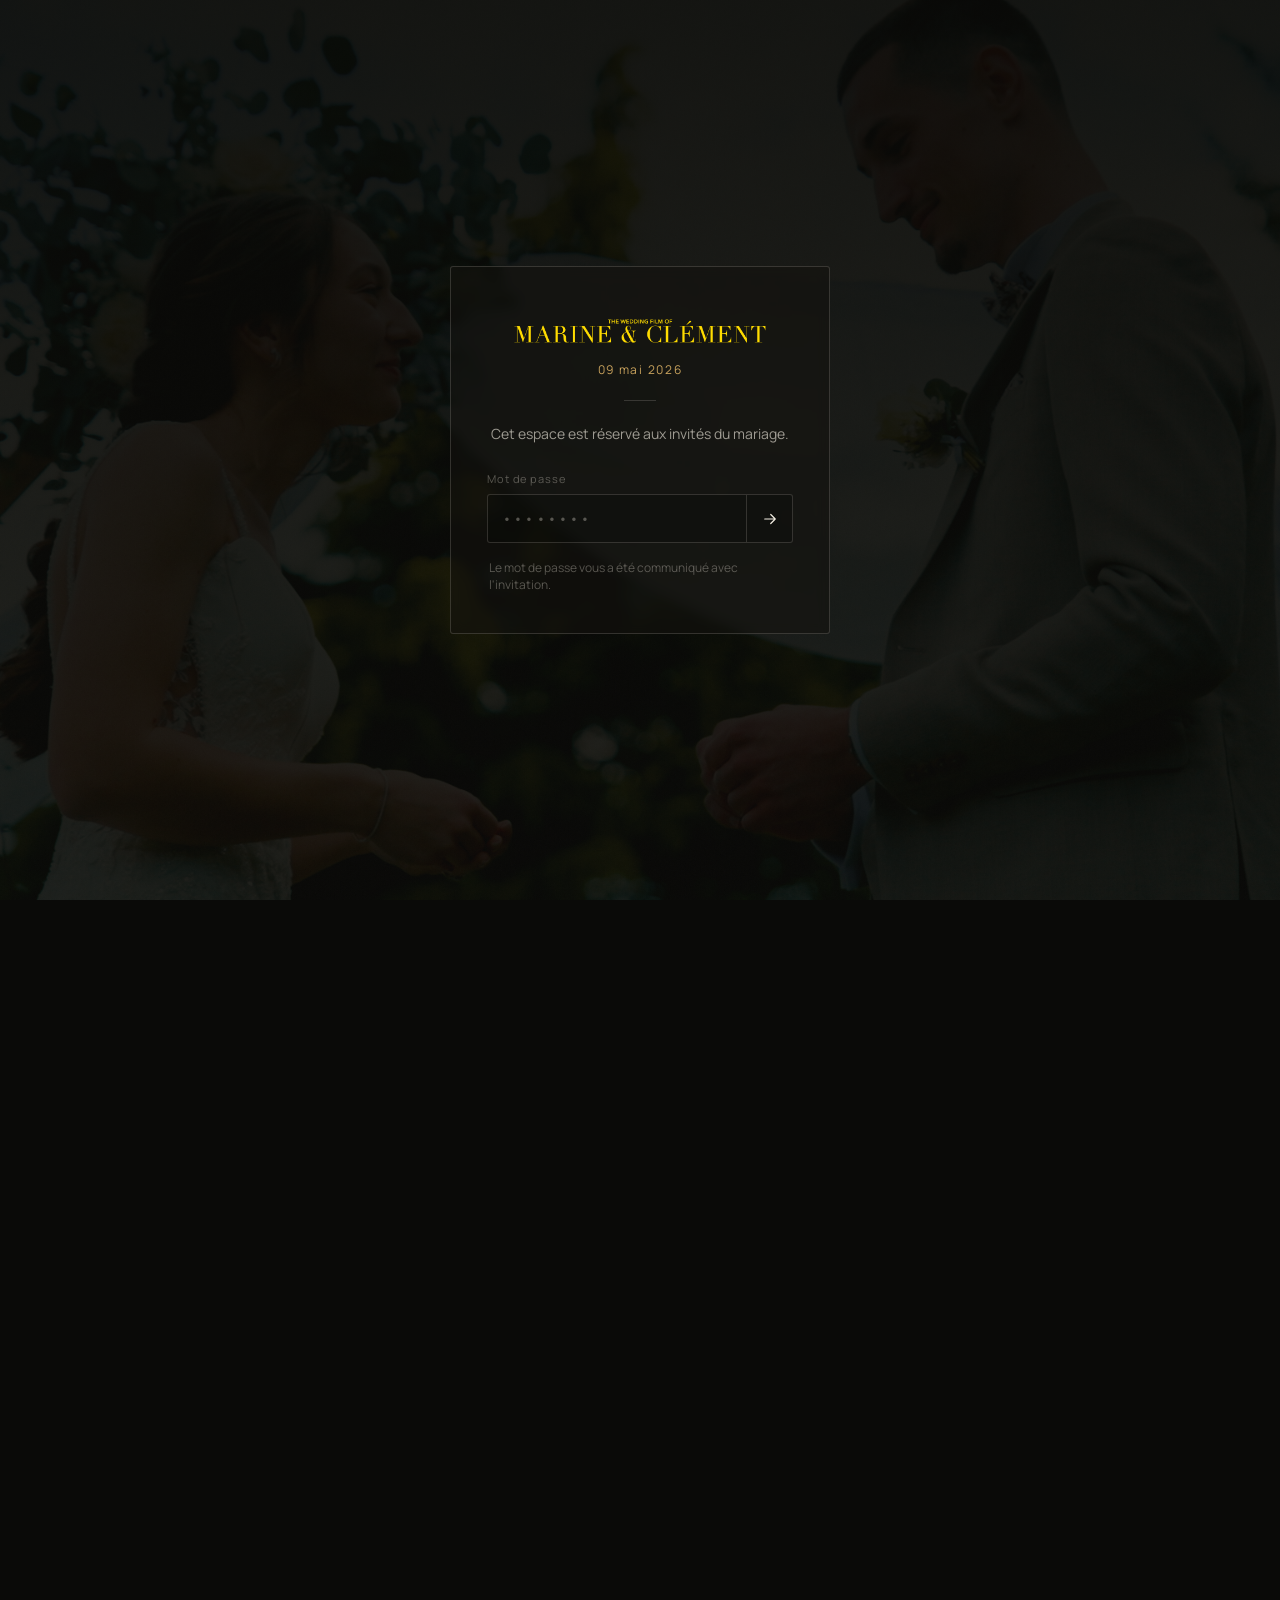
<file: index.html>
<!DOCTYPE html>
<html lang="fr">
<head>
<meta charset="UTF-8">
<meta name="viewport" content="width=device-width, initial-scale=1.0">
<meta name="robots" content="noindex, nofollow">
<title>Marine &amp; Clément — Le film du mariage</title>
<meta name="description" content="Le film du mariage de Marine et Clément — 09 mai 2026.">

<link rel="preconnect" href="https://fonts.googleapis.com">
<link rel="preconnect" href="https://fonts.gstatic.com" crossorigin>
<link href="https://fonts.googleapis.com/css2?family=Cormorant+Garamond:ital,wght@0,300;0,400;0,600;1,400&family=Manrope:wght@400;500;600&display=swap" rel="stylesheet">

<link rel="stylesheet" href="css/style.css">
</head>
<body>

<!-- ===================================================================
     PORTE D'ENTRÉE — protection par mot de passe (PROTOTYPE)
     Ceci est une protection côté front UNIQUEMENT, à but de démonstration.
     Le mot de passe est visible dans le code source et n'offre AUCUNE
     sécurité réelle. La protection définitive devra être assurée par un
     Cloudflare Worker (voir js/script.js, section CONFIG).
==================================================================== -->
<div class="gate" id="gate">
  <div class="gate__backdrop" aria-hidden="true"></div>
  <div class="gate__panel">
    <img src="assets/images/titre-mariage.png" alt="The wedding film of Marine &amp; Clément" class="gate__logo">
    <time class="gate__date" datetime="2026-05-09">09 mai 2026</time>
    <div class="gate__divider" aria-hidden="true"></div>
    <p class="gate__intro">Cet espace est réservé aux invités du mariage.</p>

    <form class="gate__form" id="gateForm" autocomplete="off">
      <label class="gate__label" for="gatePassword">Mot de passe</label>
      <div class="gate__field">
        <input
          type="password"
          id="gatePassword"
          name="password"
          class="gate__input"
          placeholder="••••••••"
          autocomplete="off"
          required
        >
        <button type="submit" class="gate__submit" aria-label="Accéder au film">
          <svg viewBox="0 0 24 24" width="18" height="18" fill="none" stroke="currentColor" stroke-width="1.6">
            <path d="M5 12h14M13 6l6 6-6 6" stroke-linecap="round" stroke-linejoin="round"/>
          </svg>
        </button>
      </div>
      <p class="gate__error" id="gateError" role="alert">Mot de passe incorrect. Merci de réessayer.</p>
      <p class="gate__hint">Le mot de passe vous a été communiqué avec l'invitation.</p>
    </form>
  </div>
</div>

<!-- ===================================================================
     SITE PRINCIPAL
==================================================================== -->
<main class="site" id="site" aria-hidden="true">

  <nav class="site-nav">
    <a href="index.html" class="site-nav__link is-active">Le film</a>
    <a href="galerie.html" class="site-nav__link">Photos</a>
  </nav>

  <!-- HERO -->
  <section class="hero" id="hero">
    <div class="hero__media">
      <img src="assets/images/maries.jpg" alt="Marine et Clément le jour de leur mariage" class="hero__image">
      <div class="hero__overlay" aria-hidden="true"></div>
    </div>

    <div class="hero__content">
      <h1 class="hero__title">
        <img src="assets/images/titre-mariage.png" alt="The wedding film of Marine &amp; Clément" class="hero__title-img">
      </h1>
      <time class="hero__date" datetime="2026-05-09">09 mai 2026</time>
    </div>

    <button class="hero__scroll" id="scrollCue" aria-label="Découvrir le film">
      <span class="hero__scroll-line" aria-hidden="true"></span>
      <span class="hero__scroll-text">Le film</span>
    </button>
  </section>

  <!-- FILM -->
  <section class="film" id="film">
    <div class="film__intro">
      <h2 class="film__heading">Voici le film de notre mariage.</h2>
      <p class="film__subheading">Merci d'avoir partagé cette journée avec nous.</p>
    </div>

    <div class="film__layout">

      <!-- Lecteur vidéo HTML5 personnalisé -->
      <div class="player" id="player" data-state="paused">
        <div class="player__frame">
          <video
            id="video"
            class="player__video"
            poster="assets/images/maries.jpg"
            preload="metadata"
            playsinline
          >
            <!-- La source réelle sera injectée par script.js (VIDEO_URL) -->
            Votre navigateur ne prend pas en charge la lecture vidéo.
          </video>

          <div class="player__empty" id="playerEmpty">
            <p>Le film sera ajouté ici.</p>
            <p class="player__empty-sub">Aperçu de l'interface de lecture</p>
          </div>

          <button class="player__giant-play" id="giantPlay" aria-label="Lire le film">
            <svg viewBox="0 0 64 64" width="64" height="64" fill="none">
              <circle cx="32" cy="32" r="31" stroke="currentColor" stroke-width="1"/>
              <path d="M26 20L45 32L26 44V20Z" fill="currentColor"/>
            </svg>
          </button>

          <div class="player__controls">
            <button class="player__btn player__play" id="playBtn" aria-label="Lecture / Pause">
              <svg class="icon-play" viewBox="0 0 24 24" width="18" height="18" fill="currentColor"><path d="M7 5.5v13l11-6.5-11-6.5z"/></svg>
              <svg class="icon-pause" viewBox="0 0 24 24" width="18" height="18" fill="currentColor" hidden><path d="M6 5h4v14H6zM14 5h4v14h-4z"/></svg>
            </button>

            <span class="player__time" id="timeCurrent">0:00</span>

            <div class="player__progress" id="progress" role="slider" aria-label="Progression de la lecture" aria-valuemin="0" aria-valuemax="100" aria-valuenow="0" tabindex="0">
              <div class="player__progress-track">
                <div class="player__progress-fill" id="progressFill"></div>
                <div class="player__progress-handle" id="progressHandle"></div>
              </div>
            </div>

            <span class="player__time" id="timeDuration">0:00</span>

            <div class="player__volume">
              <button class="player__btn player__mute" id="muteBtn" aria-label="Couper le son">
                <svg class="icon-vol-on" viewBox="0 0 24 24" width="18" height="18" fill="currentColor"><path d="M4 9v6h4l5 5V4L8 9H4z"/><path d="M16.5 12a4.5 4.5 0 0 0-2.5-4v8a4.5 4.5 0 0 0 2.5-4z"/></svg>
                <svg class="icon-vol-off" viewBox="0 0 24 24" width="18" height="18" fill="currentColor" hidden><path d="M4 9v6h4l5 5V4L8 9H4z"/><path d="M19 8l-5 5m0-5l5 5" stroke="currentColor" stroke-width="1.8" fill="none" stroke-linecap="round"/></svg>
              </button>
              <input type="range" class="player__volume-slider" id="volumeSlider" min="0" max="100" value="100" aria-label="Volume">
            </div>

            <button class="player__btn player__fullscreen" id="fullscreenBtn" aria-label="Plein écran">
              <svg viewBox="0 0 24 24" width="18" height="18" fill="none" stroke="currentColor" stroke-width="1.6">
                <path d="M8 4H4v4M16 4h4v4M8 20H4v-4M16 20h4v-4" stroke-linecap="round" stroke-linejoin="round"/>
              </svg>
            </button>
          </div>
        </div>
      </div>

      <!-- Téléchargement -->
      <aside class="download">
        <p class="download__label">Conserver le film</p>
        <a href="#" class="download__button" id="downloadBtn">
          <svg viewBox="0 0 24 24" width="16" height="16" fill="none" stroke="currentColor" stroke-width="1.6">
            <path d="M12 3v13m0 0l-5-5m5 5l5-5M4 20h16" stroke-linecap="round" stroke-linejoin="round"/>
          </svg>
          Télécharger le film
        </a>
        <p class="download__quality">Film en qualité originale</p>
        <p class="download__note" id="downloadNote">Le lien de téléchargement sera activé prochainement.</p>
      </aside>

    </div>
  </section>

  <!-- FOOTER -->
  <footer class="site-footer">
    <p class="site-footer__names">Marine &amp; Clément</p>
    <p class="site-footer__line">09 mai 2026 — merci d'avoir été là.</p>
  </footer>

</main>

<script src="js/gate.js"></script>
<script src="js/script.js"></script>
</body>
</html>
</file>
<file: css/style.css>
/* ============================================================
   Marine & Clément — Le film du mariage
   Feuille de style principale
============================================================ */

:root {
  /* Couleurs */
  --bg: #0a0a08;
  --surface: #141310;
  --surface-2: #1c1a15;
  --ivory: #f2ede1;
  --ivory-dim: rgba(242, 237, 225, 0.62);
  --ivory-faint: rgba(242, 237, 225, 0.32);
  --gold: #c9a35d;
  --gold-dim: rgba(201, 163, 93, 0.55);
  --sage: #7c8a6e;
  --line: rgba(242, 237, 225, 0.16);
  --shadow: rgba(0, 0, 0, 0.45);

  /* Typographie */
  --font-display: "Cormorant Garamond", "Iowan Old Style", "Palatino Linotype", serif;
  --font-sans: "Manrope", "Segoe UI", sans-serif;

  /* Rythme */
  --gutter: clamp(24px, 6vw, 96px);
  --radius: 3px;
}

* {
  box-sizing: border-box;
}

html {
  scroll-behavior: smooth;
}

@media (prefers-reduced-motion: reduce) {
  html {
    scroll-behavior: auto;
  }
  * {
    animation-duration: 0.001ms !important;
    animation-iteration-count: 1 !important;
    transition-duration: 0.001ms !important;
  }
}

body {
  margin: 0;
  background: var(--bg);
  color: var(--ivory);
  font-family: var(--font-sans);
  -webkit-font-smoothing: antialiased;
  overflow-x: hidden;
}

img {
  max-width: 100%;
  display: block;
}

button {
  font-family: inherit;
  cursor: pointer;
}

a {
  color: inherit;
}

:focus-visible {
  outline: 1.5px solid var(--gold);
  outline-offset: 3px;
}

/* ============================================================
   PORTE D'ENTRÉE (mot de passe)
============================================================ */

.gate {
  position: fixed;
  inset: 0;
  z-index: 100;
  display: flex;
  align-items: center;
  justify-content: center;
  padding: 24px;
  transition: opacity 0.7s ease, visibility 0.7s ease;
}

.gate.is-hidden {
  opacity: 0;
  visibility: hidden;
  pointer-events: none;
}

.gate__backdrop {
  position: absolute;
  inset: 0;
  background:
    linear-gradient(180deg, rgba(8, 8, 6, 0.94) 0%, rgba(8, 8, 6, 0.88) 100%),
    url("../assets/images/maries.jpg") center 30% / cover no-repeat;
}

.gate__panel {
  position: relative;
  width: 100%;
  max-width: 380px;
  text-align: center;
  padding: 48px 36px 40px;
  background: rgba(20, 19, 16, 0.55);
  border: 1px solid var(--line);
  border-radius: var(--radius);
  backdrop-filter: blur(6px);
}

.gate__logo {
  width: 100%;
  max-width: 260px;
  height: auto;
  margin: 0 auto;
}

.gate__date {
  display: block;
  margin-top: 14px;
  font-size: 12px;
  letter-spacing: 0.14em;
  color: var(--gold);
}

.gate__divider {
  width: 32px;
  height: 1px;
  background: var(--line);
  margin: 22px auto;
}

.gate__intro {
  margin: 0 0 26px;
  font-size: 14px;
  line-height: 1.6;
  color: var(--ivory-dim);
}

.gate__form {
  text-align: left;
}

.gate__label {
  display: block;
  font-size: 11px;
  letter-spacing: 0.08em;
  color: var(--ivory-faint);
  margin-bottom: 8px;
}

.gate__field {
  display: flex;
  border: 1px solid var(--line);
  border-radius: var(--radius);
  overflow: hidden;
  background: rgba(0, 0, 0, 0.2);
  transition: border-color 0.25s ease;
}

.gate__field:focus-within {
  border-color: var(--gold-dim);
}

.gate__input {
  flex: 1;
  min-width: 0;
  background: transparent;
  border: none;
  color: var(--ivory);
  font-family: var(--font-sans);
  font-size: 15px;
  letter-spacing: 0.08em;
  padding: 13px 14px;
}

.gate__input:focus {
  outline: none;
}

.gate__input::placeholder {
  color: var(--ivory-faint);
}

.gate__submit {
  display: flex;
  align-items: center;
  justify-content: center;
  width: 46px;
  background: transparent;
  border: none;
  border-left: 1px solid var(--line);
  color: var(--ivory);
  transition: color 0.25s ease, background 0.25s ease;
}

.gate__submit:hover {
  color: var(--gold);
  background: rgba(201, 163, 93, 0.08);
}

.gate__error {
  margin: 12px 2px 0;
  font-size: 12.5px;
  color: #c97a6a;
  display: none;
}

.gate__error.is-visible {
  display: block;
}

.gate__hint {
  margin: 16px 2px 0;
  font-size: 12px;
  color: var(--ivory-faint);
}

/* ============================================================
   SITE PRINCIPAL
============================================================ */

.site {
  opacity: 0;
  transition: opacity 0.9s ease;
}

.site.is-visible {
  opacity: 1;
}

/* ---------- HERO ---------- */

.hero {
  position: relative;
  height: 100svh;
  min-height: 520px;
  display: flex;
  align-items: center;
  justify-content: center;
  overflow: hidden;
}

.hero__media {
  position: absolute;
  inset: 0;
}

.hero__image {
  width: 100%;
  height: 100%;
  object-fit: cover;
  object-position: 50% 30%;
}

.hero__overlay {
  position: absolute;
  inset: 0;
  background:
    linear-gradient(180deg, rgba(8, 8, 6, 0.55) 0%, rgba(8, 8, 6, 0.68) 55%, rgba(8, 8, 6, 0.86) 100%);
}

.hero__content {
  position: relative;
  text-align: center;
  padding: 0 24px;
}

.hero__title {
  margin: 0;
}

.hero__title-img {
  width: min(720px, 82vw);
  height: auto;
  opacity: 0;
  transform: translateY(18px);
  animation: riseIn 1.2s cubic-bezier(0.19, 1, 0.22, 1) forwards;
  animation-delay: 0.3s;
}

.hero__date {
  display: block;
  margin-top: 22px;
  font-family: var(--font-sans);
  font-weight: 400;
  font-size: clamp(12px, 1.6vw, 14px);
  letter-spacing: 0.22em;
  color: var(--ivory-dim);
  opacity: 0;
  animation: fadeIn 1.2s ease forwards;
  animation-delay: 1.15s;
}

@keyframes riseIn {
  to { opacity: 1; transform: translateY(0); }
}

@keyframes fadeIn {
  to { opacity: 1; }
}

.hero__scroll {
  position: absolute;
  left: 50%;
  bottom: clamp(24px, 5vh, 44px);
  transform: translateX(-50%);
  display: flex;
  flex-direction: column;
  align-items: center;
  gap: 10px;
  background: none;
  border: none;
  color: var(--ivory-dim);
  opacity: 0;
  animation: fadeIn 1s ease forwards;
  animation-delay: 1.5s;
  transition: color 0.3s ease;
}

.hero__scroll:hover {
  color: var(--gold);
}

.hero__scroll-line {
  width: 1px;
  height: 34px;
  background: currentColor;
  opacity: 0.6;
}

.hero__scroll-text {
  font-size: 10.5px;
  letter-spacing: 0.18em;
}

/* ---------- FILM ---------- */

.film {
  padding: clamp(72px, 12vh, 140px) var(--gutter) clamp(60px, 10vh, 110px);
  max-width: 1180px;
  margin: 0 auto;
}

.film__intro {
  text-align: center;
  max-width: 560px;
  margin: 0 auto clamp(40px, 6vh, 64px);
}

.film__heading {
  margin: 0 0 10px;
  font-family: var(--font-display);
  font-weight: 400;
  font-size: clamp(26px, 4vw, 38px);
  line-height: 1.25;
}

.film__subheading {
  margin: 0;
  color: var(--ivory-dim);
  font-size: 14.5px;
  line-height: 1.6;
}

.film__layout {
  display: grid;
  grid-template-columns: 1fr 240px;
  gap: 36px;
  align-items: start;
}

/* ---------- LECTEUR VIDÉO ---------- */

.player__frame {
  position: relative;
  aspect-ratio: 16 / 9;
  width: 100%;
  background: #000;
  border: 1px solid var(--line);
  border-radius: var(--radius);
  overflow: hidden;
}

.player__video {
  width: 100%;
  height: 100%;
  object-fit: cover;
  display: block;
  background: #000;
}

.player__empty {
  position: absolute;
  inset: 0;
  display: flex;
  flex-direction: column;
  align-items: center;
  justify-content: center;
  gap: 6px;
  text-align: center;
  background: linear-gradient(180deg, rgba(8,8,6,0.35), rgba(8,8,6,0.7));
  pointer-events: none;
}

.player__empty[hidden] {
  display: none;
}

.player__empty p {
  margin: 0;
  font-family: var(--font-display);
  font-size: 19px;
  color: var(--ivory);
}

.player__empty-sub {
  font-family: var(--font-sans) !important;
  font-size: 11.5px !important;
  letter-spacing: 0.08em;
  color: var(--ivory-faint) !important;
}

.player__giant-play {
  position: absolute;
  inset: 0;
  margin: auto;
  width: 64px;
  height: 64px;
  background: none;
  border: none;
  color: var(--ivory);
  opacity: 0.9;
  transition: transform 0.3s ease, color 0.3s ease, opacity 0.3s ease;
}

.player__giant-play:hover {
  color: var(--gold);
  transform: scale(1.06);
}

.player[data-state="playing"] .player__giant-play {
  opacity: 0;
  pointer-events: none;
}

.player__controls {
  position: absolute;
  left: 0;
  right: 0;
  bottom: 0;
  display: flex;
  align-items: center;
  gap: 14px;
  padding: 10px 14px;
  background: linear-gradient(180deg, transparent, rgba(0,0,0,0.75) 40%);
  opacity: 0;
  transform: translateY(6px);
  transition: opacity 0.3s ease, transform 0.3s ease;
}

.player__frame:hover .player__controls,
.player__frame:focus-within .player__controls,
.player[data-state="playing"] .player__controls {
  opacity: 1;
  transform: translateY(0);
}

.player__btn {
  background: none;
  border: none;
  color: var(--ivory);
  display: flex;
  align-items: center;
  padding: 4px;
  transition: color 0.2s ease;
  flex-shrink: 0;
}

.player__btn:hover {
  color: var(--gold);
}

.player__time {
  font-size: 11px;
  color: var(--ivory-dim);
  font-variant-numeric: tabular-nums;
  flex-shrink: 0;
}

.player__progress {
  flex: 1;
  min-width: 40px;
  padding: 8px 0;
  cursor: pointer;
}

.player__progress-track {
  position: relative;
  height: 2px;
  background: rgba(242, 237, 225, 0.25);
  border-radius: 2px;
}

.player__progress-fill {
  position: absolute;
  top: 0;
  left: 0;
  height: 100%;
  width: 0%;
  background: var(--gold);
  border-radius: 2px;
}

.player__progress-handle {
  position: absolute;
  top: 50%;
  left: 0%;
  width: 9px;
  height: 9px;
  background: var(--gold);
  border-radius: 50%;
  transform: translate(-50%, -50%);
  opacity: 0;
  transition: opacity 0.2s ease;
}

.player__progress:hover .player__progress-handle {
  opacity: 1;
}

.player__volume {
  display: flex;
  align-items: center;
  gap: 6px;
  flex-shrink: 0;
}

.player__volume-slider {
  width: 60px;
  accent-color: var(--gold);
  height: 2px;
}

@media (max-width: 640px) {
  .player__volume-slider { display: none; }
  .player__time#timeDuration { display: none; }
}

/* ---------- TÉLÉCHARGEMENT ---------- */

.download {
  border: 1px solid var(--line);
  border-radius: var(--radius);
  padding: 26px 22px;
  background: var(--surface);
}

.download__label {
  margin: 0 0 14px;
  font-size: 11px;
  letter-spacing: 0.1em;
  color: var(--ivory-faint);
}

.download__button {
  display: flex;
  align-items: center;
  justify-content: center;
  gap: 9px;
  width: 100%;
  padding: 13px 16px;
  text-decoration: none;
  border: 1px solid var(--gold-dim);
  color: var(--gold);
  border-radius: var(--radius);
  font-size: 13.5px;
  letter-spacing: 0.03em;
  transition: background 0.25s ease, color 0.25s ease;
}

.download__button:hover {
  background: var(--gold);
  color: #17150f;
}

.download__quality {
  margin: 14px 0 0;
  font-size: 11.5px;
  text-align: center;
  color: var(--ivory-faint);
}

.download__note {
  margin: 16px 0 0;
  font-size: 11.5px;
  line-height: 1.5;
  color: var(--ivory-faint);
  text-align: center;
  border-top: 1px solid var(--line);
  padding-top: 14px;
}

/* ---------- FOOTER ---------- */

.site-footer {
  text-align: center;
  padding: 40px 24px 56px;
  border-top: 1px solid var(--line);
}

.site-footer__names {
  margin: 0 0 6px;
  font-family: var(--font-display);
  font-size: 18px;
  color: var(--ivory-dim);
}

.site-footer__line {
  margin: 0;
  font-size: 11.5px;
  letter-spacing: 0.04em;
  color: var(--ivory-faint);
}

/* ============================================================
   NAVIGATION (entre "Le film" et "Photos")
============================================================ */

.site-nav {
  position: fixed;
  top: 0;
  left: 0;
  right: 0;
  z-index: 30;
  display: flex;
  justify-content: center;
  gap: 34px;
  padding: 26px 24px 40px;
  background: linear-gradient(180deg, rgba(8, 8, 6, 0.55), transparent);
  pointer-events: none;
}

.site-nav__link {
  pointer-events: auto;
  text-decoration: none;
  color: var(--ivory-dim);
  font-size: 11.5px;
  letter-spacing: 0.14em;
  padding-bottom: 4px;
  border-bottom: 1px solid transparent;
  transition: color 0.25s ease, border-color 0.25s ease;
}

.site-nav__link:hover {
  color: var(--ivory);
}

.site-nav__link.is-active {
  color: var(--gold);
  border-bottom-color: var(--gold-dim);
}

/* ============================================================
   EN-TÊTE GALERIE (version compacte du hero)
============================================================ */

.gallery-header {
  position: relative;
  height: clamp(280px, 42vh, 420px);
  display: flex;
  align-items: center;
  justify-content: center;
  overflow: hidden;
}

.gallery-header__media {
  position: absolute;
  inset: 0;
}

.gallery-header__image {
  width: 100%;
  height: 100%;
  object-fit: cover;
  object-position: 50% 35%;
}

.gallery-header__overlay {
  position: absolute;
  inset: 0;
  background: linear-gradient(180deg, rgba(8, 8, 6, 0.62) 0%, rgba(8, 8, 6, 0.8) 100%);
}

.gallery-header__content {
  position: relative;
  text-align: center;
  padding: 0 24px;
}

.gallery-header__title {
  margin: 0;
  font-family: var(--font-display);
  font-weight: 300;
  font-size: clamp(34px, 6vw, 56px);
  letter-spacing: 0.01em;
}

.gallery-header__date {
  display: block;
  margin-top: 10px;
  font-size: 12px;
  letter-spacing: 0.2em;
  color: var(--ivory-dim);
}

/* ============================================================
   GRILLE PHOTO
============================================================ */

.gallery {
  padding: clamp(48px, 8vh, 88px) var(--gutter) clamp(60px, 10vh, 100px);
  max-width: 1320px;
  margin: 0 auto;
}

.gallery__intro {
  text-align: center;
  margin: 0 auto clamp(32px, 5vh, 48px);
}

.gallery__subheading {
  margin: 0;
  color: var(--ivory-dim);
  font-size: 14.5px;
}

.gallery__grid {
  display: grid;
  grid-template-columns: repeat(auto-fill, minmax(220px, 1fr));
  gap: 6px;
}

.gallery__item {
  position: relative;
  aspect-ratio: 4 / 5;
  padding: 0;
  border: none;
  background: var(--surface);
  overflow: hidden;
  cursor: pointer;
  opacity: 0;
  transform: translateY(14px);
  transition: opacity 0.7s ease, transform 0.7s ease;
}

.gallery__item.is-visible {
  opacity: 1;
  transform: translateY(0);
}

.gallery__thumb {
  width: 100%;
  height: 100%;
  object-fit: cover;
  display: block;
  transition: transform 0.6s ease, opacity 0.4s ease;
}

.gallery__item::after {
  content: "";
  position: absolute;
  inset: 0;
  background: rgba(8, 8, 6, 0.15);
  opacity: 0;
  transition: opacity 0.3s ease;
}

.gallery__item:hover::after {
  opacity: 1;
}

.gallery__item:hover .gallery__thumb {
  transform: scale(1.04);
}

/* ============================================================
   LIGHTBOX
============================================================ */

.lightbox {
  position: fixed;
  inset: 0;
  z-index: 200;
  display: flex;
  align-items: center;
  justify-content: center;
  background: rgba(6, 6, 5, 0.96);
  opacity: 0;
  visibility: hidden;
  transition: opacity 0.35s ease, visibility 0.35s ease;
}

.lightbox.is-open {
  opacity: 1;
  visibility: visible;
}

.lightbox__figure {
  margin: 0;
  max-width: min(92vw, 1100px);
  text-align: center;
}

.lightbox__image {
  max-width: 100%;
  max-height: 82vh;
  width: auto;
  height: auto;
  display: block;
  margin: 0 auto;
  box-shadow: 0 30px 80px var(--shadow);
}

.lightbox__counter {
  margin-top: 16px;
  font-size: 11.5px;
  letter-spacing: 0.1em;
  color: var(--ivory-faint);
}

.lightbox__close {
  position: absolute;
  top: 22px;
  right: 22px;
  background: none;
  border: none;
  color: var(--ivory-dim);
  padding: 8px;
  transition: color 0.25s ease;
}

.lightbox__close:hover {
  color: var(--gold);
}

.lightbox__nav {
  position: absolute;
  top: 50%;
  transform: translateY(-50%);
  background: none;
  border: none;
  color: var(--ivory-dim);
  padding: 12px;
  transition: color 0.25s ease;
}

.lightbox__nav:hover {
  color: var(--gold);
}

.lightbox__prev {
  left: clamp(8px, 3vw, 28px);
}

.lightbox__next {
  right: clamp(8px, 3vw, 28px);
}

@media (max-width: 640px) {
  .gallery__grid {
    grid-template-columns: repeat(auto-fill, minmax(140px, 1fr));
    gap: 3px;
  }

  .lightbox__nav {
    padding: 8px;
  }
}



@media (max-width: 860px) {
  .film__layout {
    grid-template-columns: 1fr;
  }

  .download {
    order: 2;
  }
}

@media (max-width: 480px) {
  .gate__panel {
    padding: 40px 24px 32px;
  }

  .player__controls {
    gap: 9px;
    padding: 8px 10px;
  }

  .film {
    padding-left: 20px;
    padding-right: 20px;
  }
}
</file>
